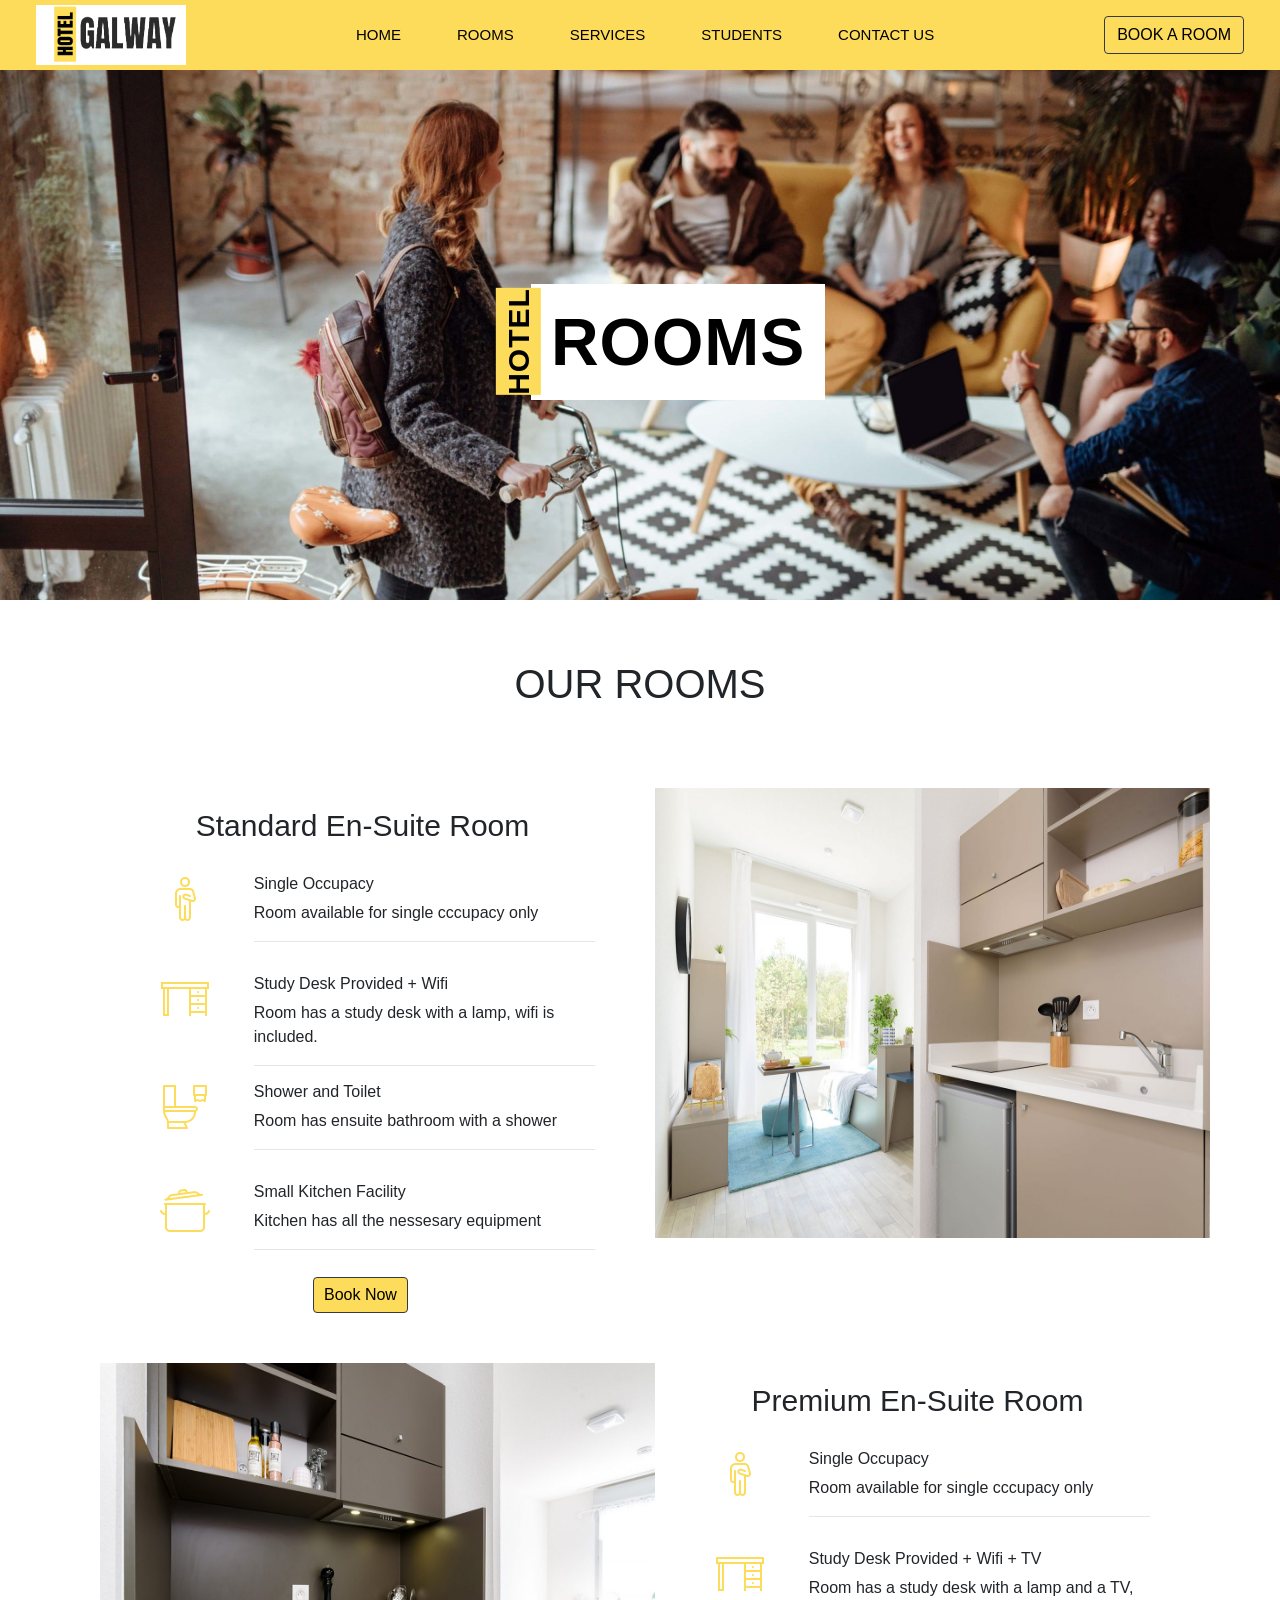
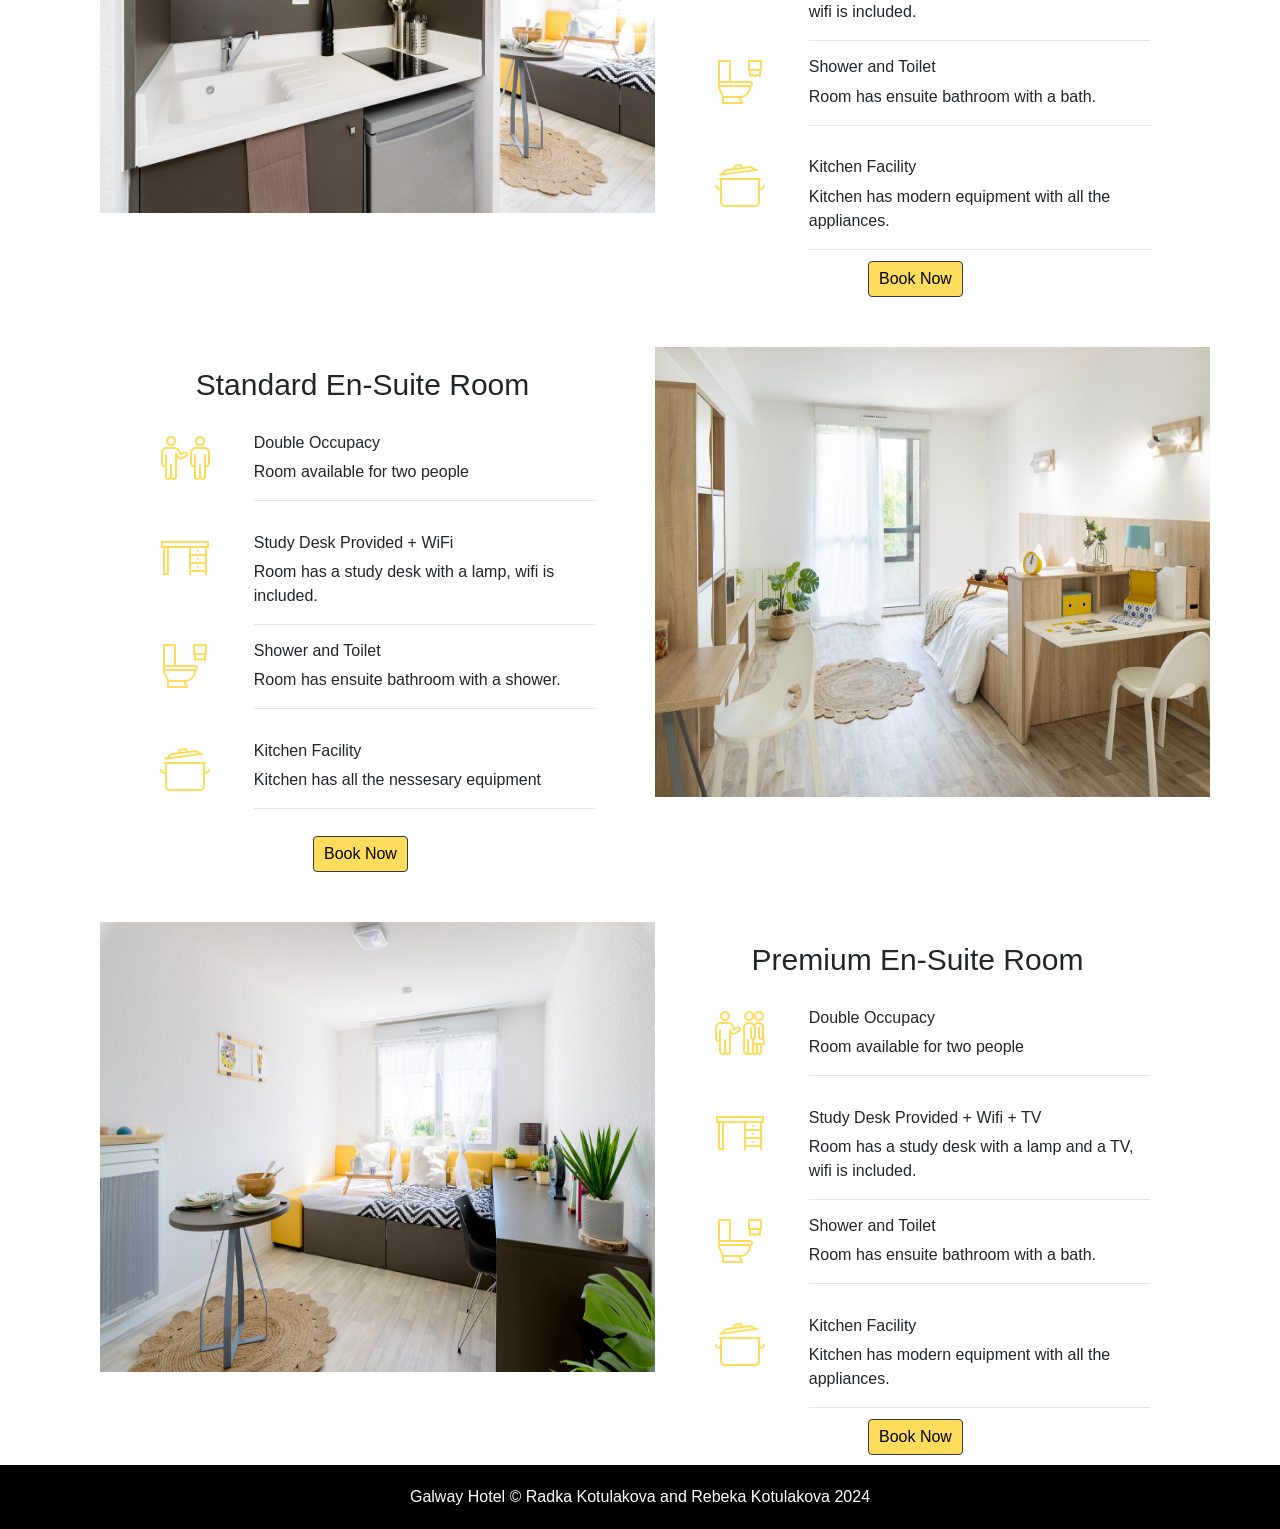
<file: rooms.html>
<!DOCTYPE html>
<html lang="en">
  <head>
    <meta charset="utf-8">
	<meta http-equiv="X-UA-Compatible" content="IE=edge">
	<meta name="viewport" content="width=device-width, initial-scale=1">
    <title>Rooms</title>
    <!-- Bootstrap -->
	<link href="css/bootstrap-4.4.1.css" rel="stylesheet">
	<link href="css/styles.css" rel="stylesheet">
	<link rel="icon" type="image/x-icon" href="images/Galway LOGO.png">
	</head>
<!-- body code goes here -->
<body>
	<div class="container-fluid" id="navbar"> <!-- Menu bar -->
		<nav class="navbar fixed-top navbar-expand-lg"> <a class="navbar-brand" href="index.html"><img src="images/Galway LOGOO.png" width="150" height="60" alt="Logo" class="logo"/></a>
			<button class="navbar-toggler" type="button" data-toggle="collapse" data-target="#navbarSupportedContent1" aria-controls="navbarSupportedContent1" aria-expanded="false" aria-label="Toggle navigation"> <span class="navbar-toggler-icon"></span> </button>
				<div class="collapse navbar-collapse" id="navbarSupportedContent1">
					<ul class="navbar-nav m-auto">
						<li class="nav-item active"> <a class="nav-link" href="index.html">Home <span class="sr-only">(current)</span></a> </li>
						<li class="nav-item active"> <a class="nav-link" href="rooms.html">Rooms <span class="sr-only">(current)</span></a></li>
						<li class="nav-item active"> <a class="nav-link" href="services.html">Services <span class="sr-only">(current)</span></a></li>
						<li class="nav-item active"> <a class="nav-link" href="students.html">Students <span class="sr-only">(current)</span></a></li>
						<li class="nav-item active"> <a class="nav-link" href="contactus.html">Contact Us <span class="sr-only">(current)</span></a></li>
					</ul>
						<form class="form-inline my-2 my-lg-0">
							<a class="btn btn-outline-dark my-2 my-sm-0" id="bookbutton" href="rooms.html">Book a Room</a>
						</form>
				</div>
		</nav>
	</div>

  	 <header> <!-- Design for logo in header -->
  		   <h8><span style="display: inline-block;transform:rotate(270deg);"> <strong> HOTEL</strong></span></h8>
			<h9><strong>ROOMS</strong> </h9>
	  </header>

	  <h1>OUR ROOMS</h1>
	  
<div class="container" id="box">
	<div class="row">
		  <div class="col-md-6">
			  <h3>Standard En-Suite Room</h3>
		    <div class="container">
			  <div class="row">
				  <div class="col-md-3">
					  <img src="images/icons8-i-50.png" width="50" height="50" alt="" class="iconpic"/>
				  </div>
				  <div class="col-md-9"> 
					  <h6>Single Occupacy</h6>
					  <p1>Room available for single cccupacy only</p1>
					  <hr>
				  </div>
			  </div>
			  <div class="row">
				  <div class="col-md-3">
				 	 <img src="images/icons8-desk-50.png" width="50" height="50" alt="" class="iconpic"/>
				  </div>
				  <div class="col-md-9">
					  <h6>Study Desk Provided + Wifi</h6>
					   <p1>Room has a study desk with a lamp, wifi is included.</p1>
					  <hr>
				  </div>
			  </div>
			<div class="row">
				  <div class="col-md-3">
					 <img src="images/icons8-bathroom-50.png" width="50" height="50" alt="" class="iconpic"/>
				  </div>
				  <div class="col-md-9">
					  <h6>Shower and Toilet</h6>
					   <p1>Room has ensuite bathroom with a shower</p1>
					  <hr>
				</div>
			  </div>
			  <div class="row">
				  <div class="col-md-3">
				  	 <img src="images/icons8-kitchen-50.png" width="50" height="50" alt="" class="iconpic"/>
				  </div>
				  <div class="col-md-9">
					  <h6>Small Kitchen Facility</h6>
					   <p1>Kitchen has all the nessesary equipment</p1>
					  <hr>
				  </div>
			  </div>
			 <button type="button" class="btn btn-dark">Book Now</button> 
		 </div>
		</div>
		  <div class="col-md-6">
			  <img src="images/Room 1.jpg" width="555" height="450" alt=""/>
		</div>
	  </div>
	
</div>
	<div class="container" id="box">
		<div class="row">
			<div class="col-md-6">
				<img src="images/Room 3.jpg" width="555" height="450" alt=""/>
			</div>
				<div class="col-md-6">
					<h3>Premium En-Suite Room</h3>
	<div class="container">
		<div class="row">
			<div class="col-md-3">
				<img src="images/icons8-i-50.png" width="50" height="50" alt="" class="iconpic"/>
			</div>
				<div class="col-md-9">
				  <h6>Single Occupacy</h6>
					<p1>Room available for single cccupacy only</p1>
					<hr>
				</div>
			</div>
		<div class="row">
			<div class="col-md-3">
				<img src="images/icons8-desk-50.png" width="50" height="50" alt="" class="iconpic"/>
			</div>
				<div class="col-md-9">
				  <h6>Study Desk Provided + Wifi + TV</h6>
					  <p1>Room has a study desk with a lamp and a TV, wifi is included.</p1>
					  <hr>
				  </div>
			  </div>
		<div class="row">
			<div class="col-md-3">
				<img src="images/icons8-bathroom-50.png" width="50" height="50" alt="" class="iconpic"/>
			</div>
				  <div class="col-md-9">
					<h6>Shower and Toilet</h6>
					  <p1>Room has ensuite bathroom with a bath.</p1>
					  <hr>
				  </div>
			  </div>
		<div class="row">
			<div class="col-md-3">
				<img src="images/icons8-kitchen-50.png" width="50" height="50" alt="" class="iconpic"/>
			</div>
				  <div class="col-md-9">
				  	<h6>Kitchen Facility</h6>
					  <p1>Kitchen has modern equipment with all the appliances. </p1>
					  <hr>
				  </div>
			  </div>
			 <button type="button" class="btn btn-dark">Book Now</button> 
		 </div>
	</div>
  </div>
</div>
<div class="container" id="box">
  <div class="row">
 	<div class="col-md-6">
		<h3>Standard En-Suite Room</h3>
			  <div class="container">
			  	<div class="row">
				  <div class="col-md-3">
					  <img src="images/icons8-he-50.png" width="50" height="50" alt="" class="iconpic"/>
				  </div>
				  <div class="col-md-9">
				  <h6>Double Occupacy</h6>
					  <p1>Room available for two people</p1>
					  <hr>
				  </div>
			  </div>
			  <div class="row">
				  <div class="col-md-3">
				 	 <img src="images/icons8-desk-50.png" width="50" height="50" alt="" class="iconpic"/>
				  </div>
				  <div class="col-md-9">
				  <h6>Study Desk Provided + WiFi</h6>
					  <p1>Room has a study desk with a lamp, wifi is included.</p1>
					  <hr>
				  </div>
			  </div>
				   <div class="row">
				  <div class="col-md-3">
					 <img src="images/icons8-bathroom-50.png" width="50" height="50" alt="" class="iconpic"/>
				  </div>
				  <div class="col-md-9">
					   <h6>Shower and Toilet</h6>
					  <p1>Room has ensuite bathroom with a shower.</p1>
					  <hr>
				  </div>
			  </div>
			  <div class="row">
				  <div class="col-md-3">
				  	 <img src="images/icons8-kitchen-50.png" width="50" height="50" alt="" class="iconpic"/>
				  </div>
				  <div class="col-md-9">
				  <h6>Kitchen Facility</h6>
					  <p1>Kitchen has all the nessesary equipment</p1>
					  <hr>
				  </div>
			  </div>
			 <button type="button" class="btn btn-dark">Book Now</button> 
		 </div>
		</div>
     <div class="col-md-6"><img src="images/Room 2.jpg" width="555" height="450" alt=""/></div>
   </div>
 </div>

 <div class="container"id="box">
   <div class="row">
     <div class="col-md-6"><img src="images/Room 4.jpg" width="555" height="450" alt=""/></div>
 		<div class="col-md-6">
			  <h3>Premium En-Suite Room</h3>
			  <div class="container">
			  <div class="row">
				  <div class="col-md-3">
					  <img src="images/icons8-they-50.png" width="50" height="50" alt="" class="iconpic"/>
				  </div>
				  <div class="col-md-9">
				  <h6>Double Occupacy</h6>
					  <p1>Room available for two people</p1>
					  <hr>
				  </div>
			  </div>
			  <div class="row">
				  <div class="col-md-3">
				 	 <img src="images/icons8-desk-50.png" width="50" height="50" alt="" class="iconpic"/>
				  </div>
				  <div class="col-md-9">
				  <h6>Study Desk Provided + Wifi + TV</h6>
					  <p1>Room has a study desk with a lamp and a TV, wifi is included.</p1>
					  <hr>
				  </div>
			  </div>
				   <div class="row">
				  <div class="col-md-3">
					 <img src="images/icons8-bathroom-50.png" width="50" height="50" alt="" class="iconpic"/>
				  </div>
				  <div class="col-md-9">
					<h6>Shower and Toilet</h6>
					  <p1>Room has ensuite bathroom with a bath.</p1>
					  <hr>   
				  </div>
			  </div>
			  <div class="row">
				  <div class="col-md-3">
				  	 <img src="images/icons8-kitchen-50.png" width="50" height="50" alt="" class="iconpic"/>
				  </div>
				  <div class="col-md-9">
				  <h6>Kitchen Facility</h6>
					  <p1>Kitchen has modern equipment with all the appliances.</p1>
					  <hr>
				  </div>
			  </div>
			 <button type="button" class="btn btn-dark">Book Now</button> 
		 </div>
		</div>
   </div>
 </div>
 <footer>Galway Hotel &copy; Radka Kotulakova and Rebeka Kotulakova 2024</footer>
</body>
</html>
</file>
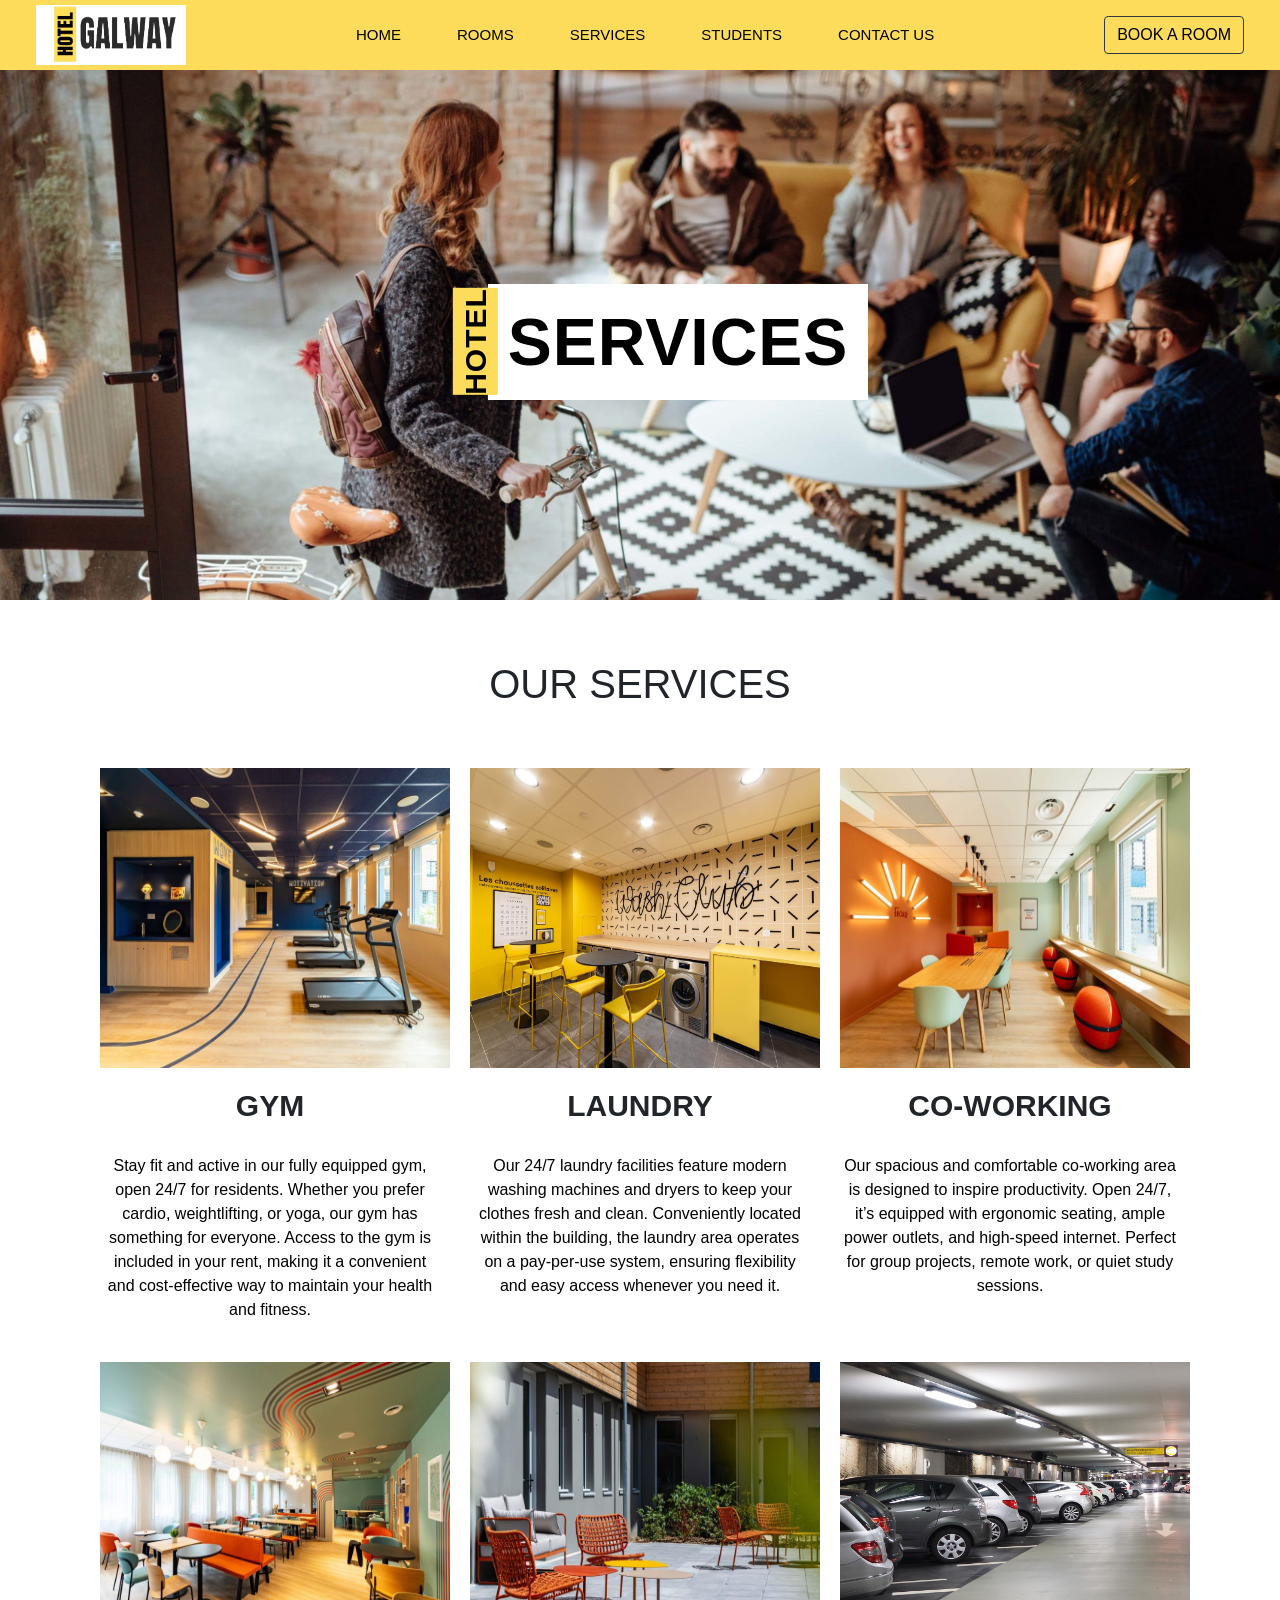
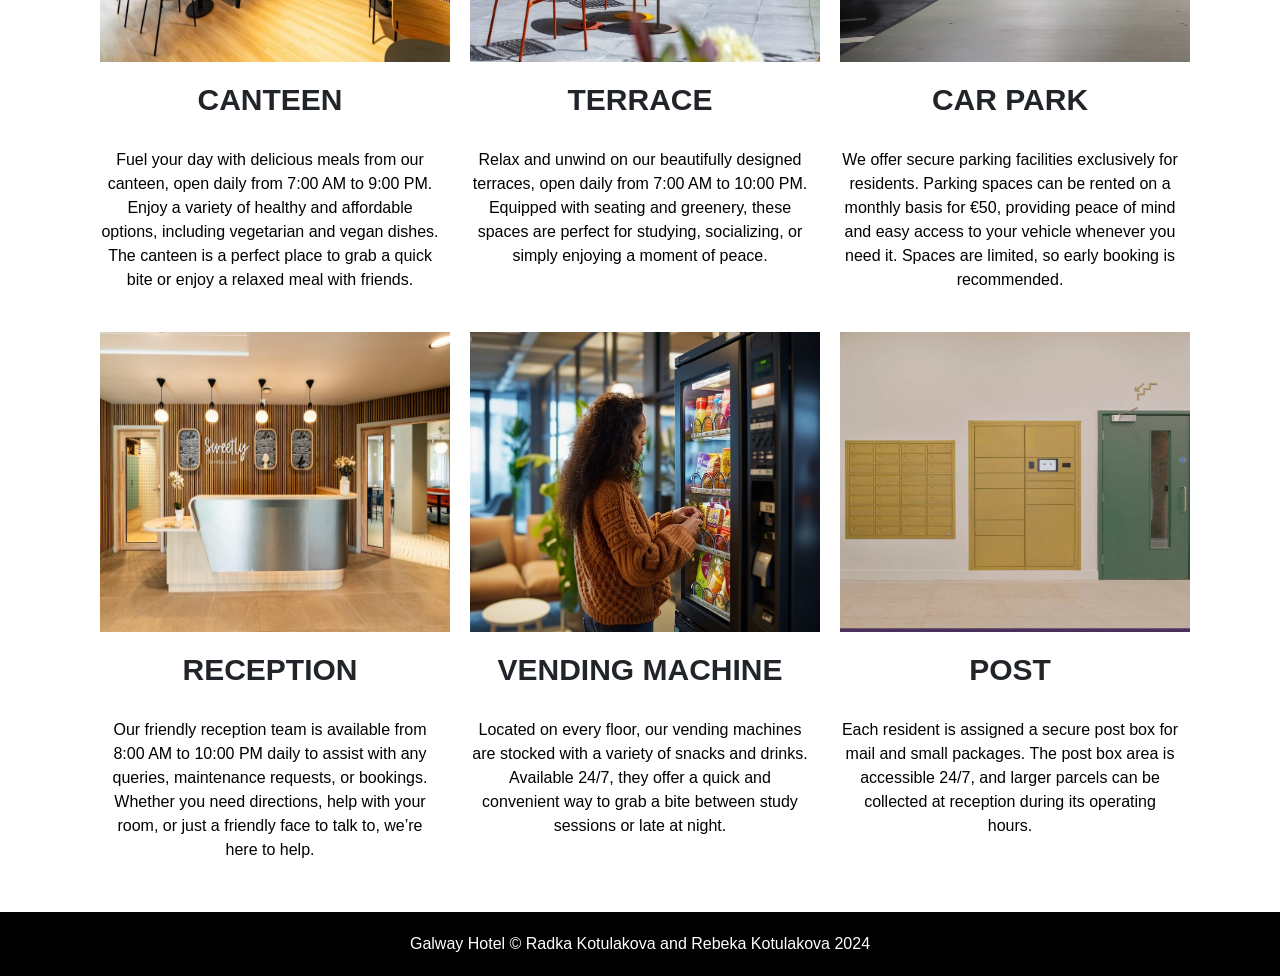
<file: services.html>
<!DOCTYPE html>
<html lang="en">
  <head>
    <meta charset="utf-8">
    <meta http-equiv="X-UA-Compatible" content="IE=edge">
    <meta name="viewport" content="width=device-width, initial-scale=1">
    <title>Services</title>
    <!-- Bootstrap -->
    <link href="css/bootstrap-4.4.1.css" rel="stylesheet"> 
    <link href="css/styles.css" rel="stylesheet">
    <link rel="icon" type="image/x-icon" href="images/Galway LOGO.png">
  </head>
   <body>
  	<!-- body code goes here -->
	<div class="container-fluid" id="navbar">
    <nav class="navbar fixed-top navbar-expand-lg"> <a class="navbar-brand" href="index.html"><img src="images/Galway LOGOO.png" width="150" height="60" alt="Logo" class="logo"/></a>
      <button class="navbar-toggler" type="button" data-toggle="collapse" data-target="#navbarSupportedContent1" aria-controls="navbarSupportedContent1" aria-expanded="false" aria-label="Toggle navigation"> <span class="navbar-toggler-icon"></span> </button>
        <div class="collapse navbar-collapse" id="navbarSupportedContent1">
          <ul class="navbar-nav m-auto">
            <li class="nav-item active"> <a class="nav-link" href="index.html">Home <span class="sr-only">(current)</span></a> </li>
            <li class="nav-item active"> <a class="nav-link" href="rooms.html">Rooms <span class="sr-only">(current)</span></a></li>
            <li class="nav-item active"> <a class="nav-link" href="services.html">Services <span class="sr-only">(current)</span></a></li>
            <li class="nav-item active"> <a class="nav-link" href="students.html">Students <span class="sr-only">(current)</span></a></li>
            <li class="nav-item active"> <a class="nav-link" href="contactus.html">Contact Us <span class="sr-only">(current)</span></a></li>
		     </ul>

	       <form class="form-inline my-2 my-lg-0">
	        <a class="btn btn-outline-dark my-2 my-sm-0" id="bookbutton" href="rooms.html">Book a Room</a>
          </form>
      </div>
    </nav>
  </div>

  <header> 
  	<h8><span style="display: inline-block;transform:rotate(270deg);"> <strong> HOTEL</strong></span></h8>
		<h9><strong>SERVICES</strong> </h9>
	</header>

    <h1>OUR SERVICES</h1>

  <div class="container">  <!-- 3 pictures -->
	  <div class="row">
	    <div class="col-md-4"><img src="images/Gym.jpg" width="350" height="300" alt=""/></div>
	    <div class="col-md-4"><img src="images/laundry.jpg" width="350" height="300" alt=""/></div>
	    <div class="col-md-4"><img src="images/coworkingarea.jpg" width="350" height="300" alt=""/></div>
    </div>
		<div class="row">
	    <div class="col-md-4"> <!-- Text for pictures -->
        <h3><strong>GYM</strong></h3>
          <p>
            Stay fit and active in our fully equipped gym, open 24/7 for residents. Whether you prefer cardio, weightlifting, or yoga, our gym has something for everyone. Access to the gym is included in your rent, making it a convenient and cost-effective way to maintain your health and fitness.
          </p>
      </div>
	    <div class="col-md-4">
        <h3><strong>LAUNDRY</strong></h3>
        <p>
        Our 24/7 laundry facilities feature modern washing machines and dryers to keep your clothes fresh and clean. Conveniently located within the building, the laundry area operates on a pay-per-use system, ensuring flexibility and easy access whenever you need it.
        </p>
      </div>
	    <div class="col-md-4">
        <h3><strong>CO-WORKING</strong></h3>
        <p>
          Our spacious and comfortable co-working area is designed to inspire productivity. Open 24/7, it’s equipped with ergonomic seating, ample power outlets, and high-speed internet. Perfect for group projects, remote work, or quiet study sessions.
        </p>
      </div>
    </div>
  </div>
  <div class="container">
      <div class="row">
        <div class="col-md-4"><img src="images/canteeen.jpg" width="350" height="300" alt=""/></div>
        <div class="col-md-4"><img src="images/terase.jpg" width="350" height="300" alt=""/></div>
        <div class="col-md-4"><img src="images/carpark.jpg" width="350" height="300" alt=""/></div>
      </div>
      <div class="row">
        <div class="col-md-4">
          <h3><strong>CANTEEN</strong></h3>
          <p>
            Fuel your day with delicious meals from our canteen, open daily from 7:00 AM to 9:00 PM. Enjoy a variety of healthy and affordable options, including vegetarian and vegan dishes. The canteen is a perfect place to grab a quick bite or enjoy a relaxed meal with friends.
          </p>
        </div>
        <div class="col-md-4">
          <h3><strong>TERRACE</strong></h3>
          <p>
            Relax and unwind on our beautifully designed terraces, open daily from 7:00 AM to 10:00 PM. Equipped with seating and greenery, these spaces are perfect for studying, socializing, or simply enjoying a moment of peace.
          </p>
        </div>
        <div class="col-md-4">
          <h3><strong>CAR PARK</strong></h3>
          <p>
            We offer secure parking facilities exclusively for residents. Parking spaces can be rented on a monthly basis for €50, providing peace of mind and easy access to your vehicle whenever you need it. Spaces are limited, so early booking is recommended.
          </p>
        </div>
      </div>
    </div>
    <div class="container">
      <div class="row">
        <div class="col-md-4"><img src="images/reception.jpg" width="350" height="300" alt=""/></div>
        <div class="col-md-4"><img src="images/vending.jpeg" width="350" height="300" alt=""/></div>
        <div class="col-md-4"><img src="images/post.jpg" width="350" height="300" alt=""/></div>
      </div>
      <div class="row">
        <div class="col-md-4">
          <h3><strong>RECEPTION</strong></h3>
          <p>
            Our friendly reception team is available from 8:00 AM to 10:00 PM daily to assist with any queries, maintenance requests, or bookings. Whether you need directions, help with your room, or just a friendly face to talk to, we’re here to help.
          </p>
        </div>
        <div class="col-md-4">
          <h3><strong>VENDING MACHINE</strong></h3>
          <p>
            Located on every floor, our vending machines are stocked with a variety of snacks and drinks. Available 24/7, they offer a quick and convenient way to grab a bite between study sessions or late at night.
          </p>
        </div>
        <div class="col-md-4">
          <h3><strong>POST</strong></h3>
          <p>
            Each resident is assigned a secure post box for mail and small packages. The post box area is accessible 24/7, and larger parcels can be collected at reception during its operating hours.
          </p>
        </div>
      </div>
    </div>
	   <footer>Galway Hotel &copy; Radka Kotulakova and Rebeka Kotulakova 2024</footer>
  <!-- jQuery (necessary for Bootstrap's JavaScript plugins) --> 
	<script src="js/jquery-3.4.1.min.js"></script>

	<!-- Include all compiled plugins (below), or include individual files as needed -->
	<script src="js/popper.min.js"></script> 
  <script src="js/bootstrap-4.4.1.js"></script>
  </body>
</html>
</file>
<file: css/styles.css>
@charset "utf-8";
/* CSS Document */
body{
    overflow-x: hidden; /* Not allowed to scroll to the sides */
}

header {
    background-image: url(../images/Homepage%20intro.jpg); /* Picture for all the header parts */
    background-size: cover;
    height: 600px; /* Height for picture */
	text-align: center;
}

.navbar {
    font-size: 15px; /* Size of the text */
    background-color: #fcdc5a;
	height: 70px; /* Height for a menu system */
}

.navbar a{
    margin-left: 20px;
    margin-right: 20px;
    color: black; /* Setting text to black */
    text-transform: uppercase;	/* All uppercase*/
}

.navbar a:hover{
    text-decoration: underline; /* When hover on it will be underline and white*/
    color: #FFFFFF;
}

.logo img{
	margin: 0px; /* No margin for logo picture in menu bar */
}

h8{ /* Logo in header */
    text-align: center;
	margin-left: auto;
	margin-right: auto;
    z-index: 1; /* Ensuring text stays in front of the picture*/
    position: relative;
    top: 280px;
    color: black;
    font-family: 'Arial', sans-serif;
    font-weight: bold;
    padding: 5px 10px;
	letter-spacing: 1px;
    font-size: 30px;	
}
h9{
    text-align: center;
    margin-left: -55px;
    margin-right: auto;
    z-index: 0;
    position: relative;
    top: 293px;/* Position from the top */
    color: black;
    font-family: 'Arial', sans-serif;
    font-weight: bold;
    padding: 21px 20px;
    letter-spacing: 1px;
    font-size: 66px;
    background-color: #FFFFFF;	
}

span {
    background-color: #FCDC5A;
    word-spacing: 0px;	
}

h2{
    text-align: center;
    z-index: 1;
    position: relative;
    top: 280px;
    color: black;
}

#intro {
	margin-top: 50px;
}

#box {
	margin-top: 50px;
}

.row {
	margin-left: auto;
	margin-right: auto;
	align-content: center;
}

h1 {
	text-align: center;
	margin-top: 30px;
	margin-bottom: 30px;
	padding-top: 30px;
	padding-bottom: 30px;	
}

p{
	text-align: center;
	margin-top: 20px;
	margin-bottom: 40px;
	color: black;
}

.sidepic {
    margin-right: auto;
    margin-left: auto;
	margin-top: 20px;
}

h5 {
	color: 	black;
    text-shadow: 1px 1px 2px rgb(255, 255, 255), 0 0 25px rgb(205, 205, 214), 0 0 5px rgb(255, 255, 255); /* Shadows for text to make it more visible*/
}

.container {
	margin-left: auto;
	margin-right: auto;
}

img {
	align-content: center;
	margin-left: auto;
	margin-right: auto;
}

.checked {
  color: orange; /* Color of the stars */
}

#faq {
	margin-top: 10px;
    margin-bottom: 40px;
    background-color: #fcdc5a5d; /* Background on FAQ */
}

#reviews {
	margin-top: 50px;
}

.btnyel { /* CSS for button */
	align-items: center;
	z-index: 1;
	position: relative;
	bottom: 50px;
	left: 20px;
	margin-left: auto;
	margin-right: auto;
	background-color: black;
	color:#fcdc5a;
	border: solid #000000;
	border-radius: 5px; /* Make it look smooth (circle) */
	padding: 5px 5px;
}

h3 {
	margin-top: 20px;
    margin-bottom: 30px;
	text-align: center;
	font-size: 30px;
}

#firstline{
	margin-top: -30px;
}

.iconpic { /* CSS for icons */
    margin-left: 30px;
    margin-right: 25px;	
    margin-bottom: 50px;
	align-items: center;
}

h6 {
    text-align: left;
}

.btn-dark{ /* CSS for buttons */
    margin-left: 40%;
    margin-right: 40%;
	margin-top: -5px;
    background-color: #fcdc5a;
    color: black;
    padding: 5px 10px; 
}
    
.student {
    margin-top: 80px;	
	margin-left: 20px;
}

.infobox {
	margin-top: 65px;
}

.star{
    margin-left:60px;
    margin-right: auto;
	margin-top: 20px;
	margin-bottom:-20px;
}

footer {/* CSS for footer */
    text-align: center;
    background-color: #000000;
    color: #FFFFFF;
    padding-top: 20px;
    padding-bottom: 20px;
	margin-top:10px;
}
</file>
